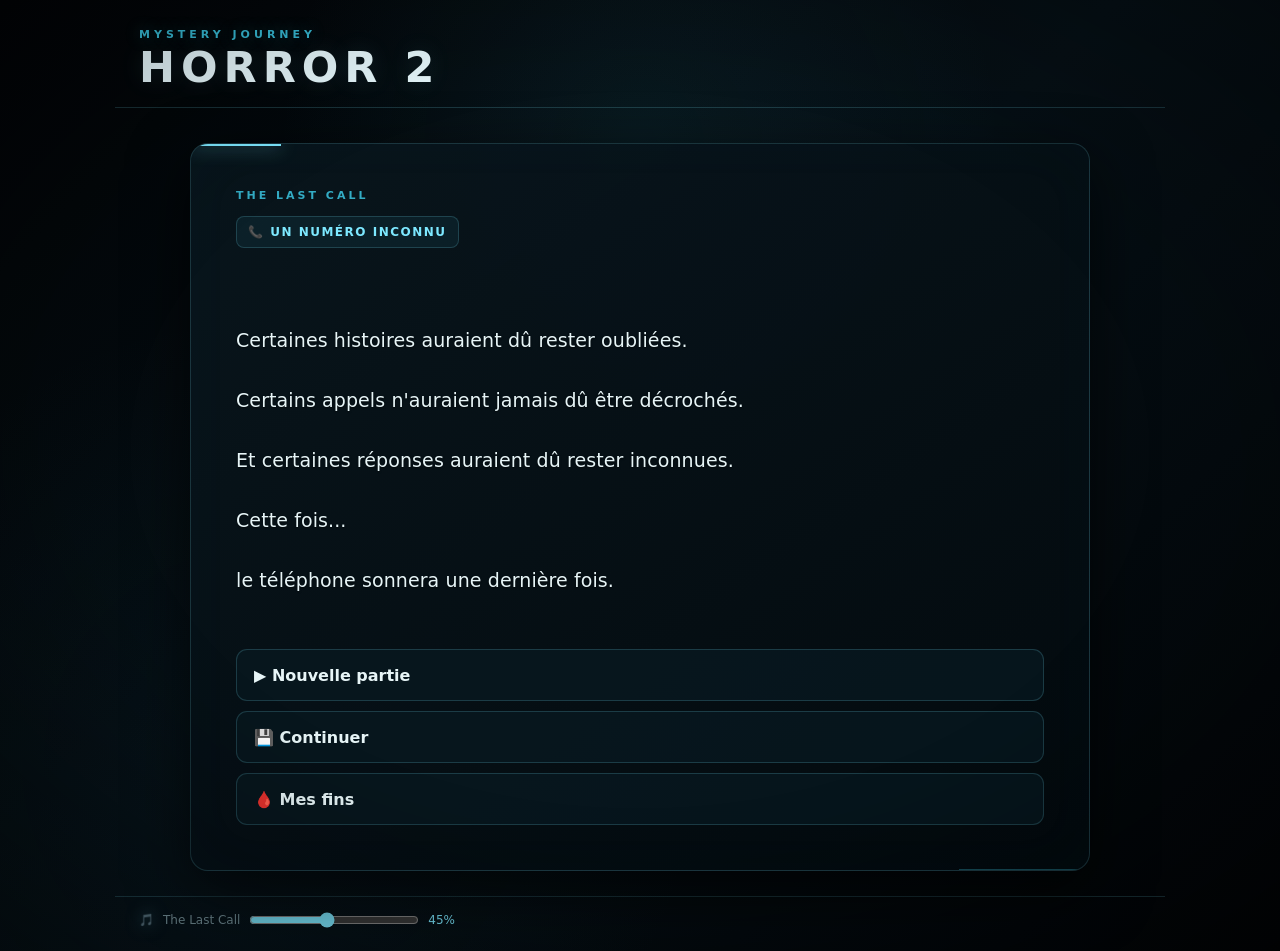
<file: index.html>
<!DOCTYPE html>
<html lang="fr">
<head>

<meta charset="UTF-8">

<meta
    name="viewport"
    content="width=device-width, initial-scale=1">

<meta
    name="theme-color"
    content="#050507">

<meta
    name="description"
    content="MYSTERY JOURNEY: HORROR 2 — THE LAST CALL">

<title>MYSTERY JOURNEY: HORROR 2</title>

<link
    rel="stylesheet"
    href="style.css">

</head>

<body>

<div id="game">

    <header class="game-header">

        <div>

            <small>
                MYSTERY JOURNEY
            </small>

            <h1>
                HORROR 2
            </h1>

        </div>

    </header>


    <main>

        <section class="story-box">

            <div class="story-time">
                THE LAST CALL
            </div>

            <div class="speaker">
                📞 UN NUMÉRO INCONNU
            </div>

            <div class="story-text">

                Certaines histoires auraient dû rester oubliées.

                Certains appels n'auraient jamais dû être décrochés.

                Et certaines réponses auraient dû rester inconnues.

                Cette fois...

                le téléphone sonnera une dernière fois.

            </div>


            <div class="choices">

                <button
                    class="choice"
                    id="newGameBtn"
                    type="button">

                    ▶ Nouvelle partie

                </button>


                <button
                    class="choice"
                    id="continueBtn"
                    type="button">

                    💾 Continuer

                </button>


                <button
                    class="choice"
                    id="endingsBtn"
                    type="button">

                    🩸 Mes fins

                </button>

            </div>

        </section>

    </main>


    <footer>

        <div class="music">

            <span>🎵</span>

            <span>
                The Last Call
            </span>

            <input
                id="volume"
                type="range"
                min="0"
                max="100"
                value="45"
                aria-label="Volume de la musique">

            <span id="volumeValue">
                45%
            </span>

        </div>

    </footer>

</div>



<!-- =====================================================
     MES FINS
===================================================== -->

<div
    id="endingsScreen"
    class="hidden"
    aria-hidden="true">

    <div class="endings-card">

        <button
            id="closeEndings"
            class="close-btn"
            type="button"
            aria-label="Fermer">

            ✕

        </button>


        <div class="endings-header">

            <small>
                MYSTERY JOURNEY: HORROR 2
            </small>

            <h2>
                MES FINS
            </h2>

            <p id="endingProgress">
                0/15
            </p>

        </div>


        <div id="endingsList"></div>

    </div>

</div>



<!-- =====================================================
     MUSIQUE
===================================================== -->

<audio
    id="music"
    loop
    preload="auto">

    <source
        src="The Last Call.mp3"
        type="audio/mpeg">

</audio>



<script>

"use strict";


/* =====================================================
   CLÉS DE SAUVEGARDE
   DOIVENT ÊTRE IDENTIQUES À save.js
===================================================== */

const SAVE_KEY =
    "mystery_journey_horror_2_save_v1";

const ENDINGS_KEY =
    "mystery_journey_horror_2_endings_v1";

const VOLUME_KEY =
    "mystery_journey_horror_2_volume";



/* =====================================================
   ÉLÉMENTS
===================================================== */

const music =
    document.getElementById("music");

const volume =
    document.getElementById("volume");

const volumeValue =
    document.getElementById("volumeValue");

const newGameBtn =
    document.getElementById("newGameBtn");

const continueBtn =
    document.getElementById("continueBtn");

const endingsBtn =
    document.getElementById("endingsBtn");

const endingsScreen =
    document.getElementById("endingsScreen");

const endingsList =
    document.getElementById("endingsList");

const endingProgress =
    document.getElementById("endingProgress");

const closeEndings =
    document.getElementById("closeEndings");



/* =====================================================
   LES 15 FINS OFFICIELLES
===================================================== */

const ENDINGS = [

    {
        id:"last_call",
        icon:"📞",
        name:"LE DERNIER APPEL",
        text:"Tu réponds au dernier téléphone et découvres enfin l'origine du phénomène."
    },

    {
        id:"answer",
        icon:"☎️",
        name:"DÉCROCHE",
        text:"Tu fais confiance à la voix au bout du fil. Mais elle ne t'a pas tout dit."
    },

    {
        id:"silence",
        icon:"🔇",
        name:"SILENCE",
        text:"Tu détruis les téléphones et fais taire les appels. Mais ton propre téléphone sonne encore."
    },

    {
        id:"hotel",
        icon:"🏨",
        name:"L'HÔTEL",
        text:"Tu restes dans le Last Call Hotel. Peu à peu, les portes disparaissent autour de toi."
    },

    {
        id:"new_cycle",
        icon:"🔄",
        name:"LE NOUVEAU CYCLE",
        text:"Tu crois avoir détruit le phénomène avant de découvrir qu'il recommence déjà."
    },

    {
        id:"other",
        icon:"👁️",
        name:"L'AUTRE",
        text:"Une autre version de toi prend ta place dans le monde réel."
    },

    {
        id:"mirror",
        icon:"🪞",
        name:"LE REFLET",
        text:"Tu détruis le miroir, mais ton reflet continue de bouger."
    },

    {
        id:"offline",
        icon:"🚗",
        name:"HORS RÉSEAU",
        text:"Tu quittes la ville. Tout semble terminé jusqu'à ce qu'un appel provenant de Blackwood apparaisse."
    },

    {
        id:"cassette",
        icon:"📼",
        name:"LA CASSETTE",
        text:"Tu découvres la vérité sur Blackwood et comprends que son histoire est beaucoup plus ancienne."
    },

    {
        id:"after_blackwood",
        icon:"🌑",
        name:"APRÈS BLACKWOOD",
        text:"Tu comprends que Blackwood n'était qu'un des nombreux endroits liés au phénomène."
    },

    {
        id:"last_survivor",
        icon:"🕯️",
        name:"LE DERNIER SURVIVANT",
        text:"Tu retrouves une personne disparue depuis des années, mais elle semble te connaître."
    },

    {
        id:"room17",
        icon:"🚪",
        name:"LA CHAMBRE 17",
        text:"Tu entres dans la chambre 17 et découvres une photographie qui n'aurait jamais dû exister."
    },

    {
        id:"tomorrow",
        icon:"⏳",
        name:"DEMAIN",
        text:"Tu découvres que certaines vidéos ont été enregistrées par toi-même."
    },

    {
        id:"nobody",
        icon:"🌘",
        name:"PERSONNE NE RÉPOND",
        text:"Tu détruis ton téléphone et rentres chez toi. Puis quelqu'un frappe à ta porte."
    },

    {
        id:"truth",
        icon:"🩸",
        name:"LA VÉRITÉ",
        text:"Tu comprends enfin ce que le phénomène cherche réellement : quelqu'un pour prendre ta place."
    }

];



/* =====================================================
   RÉCUPÉRER LES FINS DÉBLOQUÉES
===================================================== */

function getDiscoveredEndings(){

    try{

        const raw =
            localStorage.getItem(
                ENDINGS_KEY
            );

        if(!raw){

            return [];

        }


        const data =
            JSON.parse(raw);


        if(!Array.isArray(data)){

            return [];

        }


        const validIds =
            new Set(
                ENDINGS.map(
                    ending => ending.id
                )
            );


        return [
            ...new Set(
                data.filter(
                    id =>
                        validIds.has(id)
                )
            )
        ];

    }catch(error){

        console.error(
            "Erreur lecture des fins :",
            error
        );

        return [];

    }

}



/* =====================================================
   AFFICHER MES FINS
===================================================== */

function renderEndings(){

    const discovered =
        getDiscoveredEndings();


    endingsList.innerHTML =
        "";


    endingProgress.textContent =
        discovered.length +
        "/15";


    ENDINGS.forEach(
        (ending,index) => {

            const unlocked =
                discovered.includes(
                    ending.id
                );


            const card =
                document.createElement(
                    "div"
                );


            card.className =
                "ending-entry " +
                (
                    unlocked
                    ? "unlocked"
                    : "locked"
                );


            if(unlocked){

                card.innerHTML = `

                    <div class="ending-number">
                        FIN ${index + 1}
                    </div>

                    <div class="ending-icon">
                        ${ending.icon}
                    </div>

                    <div class="ending-info">

                        <h3>
                            ${ending.name}
                        </h3>

                        <p>
                            ${ending.text}
                        </p>

                    </div>

                `;

            }else{

                card.innerHTML = `

                    <div class="ending-number">
                        FIN ${index + 1}
                    </div>

                    <div class="ending-icon">
                        🔒
                    </div>

                    <div class="ending-info">

                        <h3>
                            FIN NON DÉBLOQUÉE
                        </h3>

                        <p>
                            Cette fin n'a pas encore été découverte.
                        </p>

                    </div>

                `;

            }


            endingsList.appendChild(
                card
            );

        }
    );

}



/* =====================================================
   NOUVELLE PARTIE
   IMPORTANT :
   SEULE LA PARTIE EN COURS EST SUPPRIMÉE.

   LES 15 FINS RESTENT SAUVEGARDÉES.
===================================================== */

newGameBtn.addEventListener(
    "click",
    () => {

        localStorage.removeItem(
            SAVE_KEY
        );


        window.location.href =
            "game.html?new=1";

    }
);



/* =====================================================
   CONTINUER
===================================================== */

continueBtn.addEventListener(
    "click",
    () => {

        const save =
            localStorage.getItem(
                SAVE_KEY
            );


        if(save){

            window.location.href =
                "game.html?continue=1";

        }else{

            window.location.href =
                "game.html?new=1";

        }

    }
);



/* =====================================================
   OUVRIR MES FINS
===================================================== */

endingsBtn.addEventListener(
    "click",
    () => {

        renderEndings();


        endingsScreen.classList.remove(
            "hidden"
        );


        endingsScreen.setAttribute(
            "aria-hidden",
            "false"
        );

    }
);



/* =====================================================
   FERMER MES FINS
===================================================== */

function closeEndingsScreen(){

    endingsScreen.classList.add(
        "hidden"
    );


    endingsScreen.setAttribute(
        "aria-hidden",
        "true"
    );

}


closeEndings.addEventListener(
    "click",
    closeEndingsScreen
);



/* =====================================================
   CLIQUER EN DEHORS
===================================================== */

endingsScreen.addEventListener(
    "click",
    event => {

        if(
            event.target ===
            endingsScreen
        ){

            closeEndingsScreen();

        }

    }
);



/* =====================================================
   TOUCHE ESCAPE
===================================================== */

document.addEventListener(
    "keydown",
    event => {

        if(
            event.key === "Escape" &&
            !endingsScreen.classList.contains(
                "hidden"
            )
        ){

            closeEndingsScreen();

        }

    }
);



/* =====================================================
   VOLUME
===================================================== */

function loadVolume(){

    let value;


    try{

        const saved =
            localStorage.getItem(
                VOLUME_KEY
            );


        value =
            saved === null
            ? 0.45
            : Number(saved);

    }catch(error){

        value =
            0.45;

    }


    if(
        !Number.isFinite(value)
    ){

        value =
            0.45;

    }


    value =
        Math.max(
            0,
            Math.min(
                1,
                value
            )
        );


    music.volume =
        value;


    volume.value =
        Math.round(
            value * 100
        );


    volumeValue.textContent =
        Math.round(
            value * 100
        ) +
        "%";

}



function setVolume(){

    let value =
        Number(
            volume.value
        ) / 100;


    if(
        !Number.isFinite(value)
    ){

        value =
            0.45;

    }


    value =
        Math.max(
            0,
            Math.min(
                1,
                value
            )
        );


    music.volume =
        value;


    volumeValue.textContent =
        Math.round(
            value * 100
        ) +
        "%";


    localStorage.setItem(
        VOLUME_KEY,
        String(value)
    );

}



volume.addEventListener(
    "input",
    setVolume
);


loadVolume();



/* =====================================================
   MUSIQUE
   Le navigateur peut bloquer
   l'autoplay.

   Le premier clic lance donc
   automatiquement la musique.
===================================================== */

function startMusic(){

    if(!music){

        return;

    }


    music.play().catch(
        () => {}
    );

}


document.addEventListener(
    "click",
    startMusic,
    {
        once:true
    }
);



/* =====================================================
   INITIALISATION
===================================================== */

renderEndings();

</script>

</body>
</html>
</file>
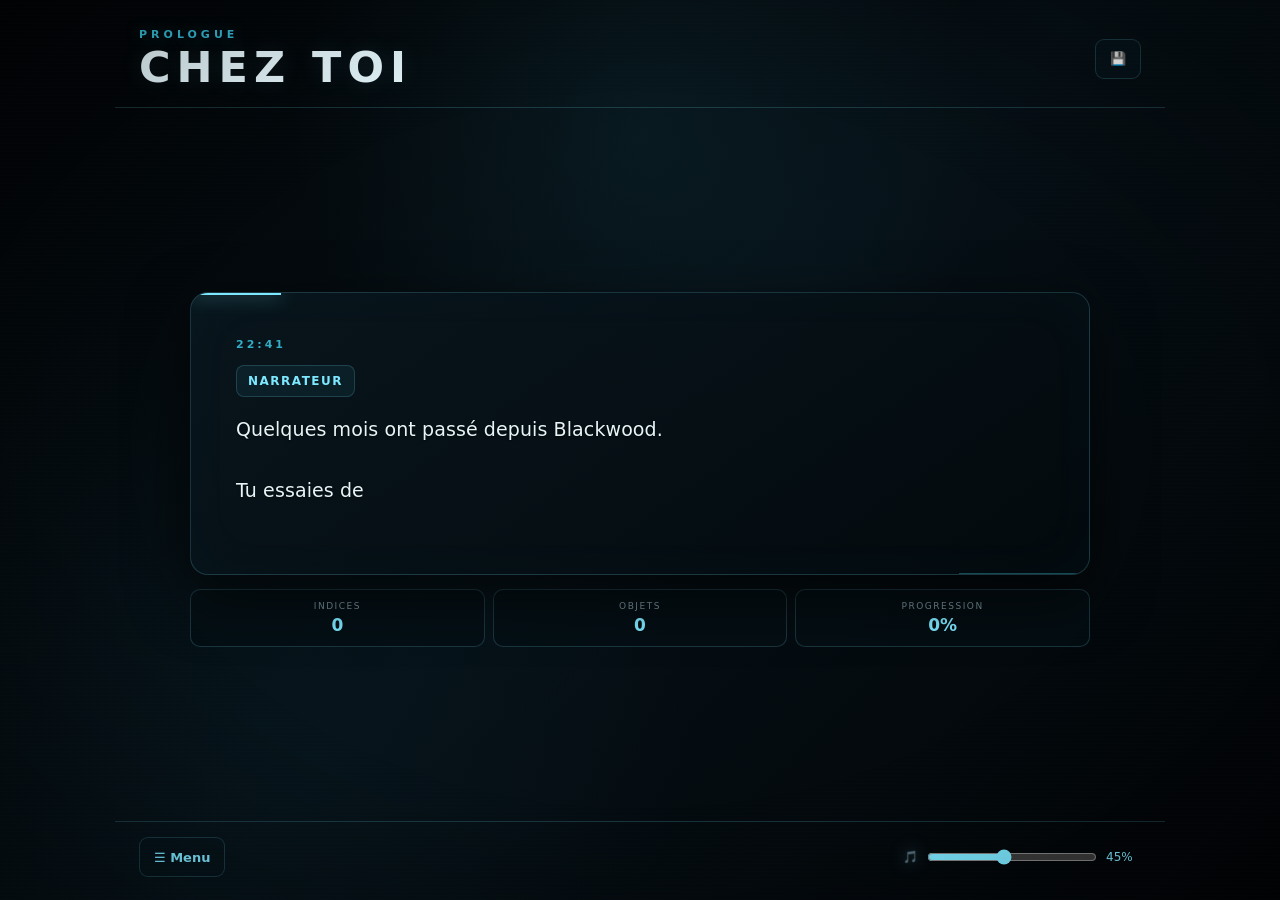
<file: game.html>
<!DOCTYPE html><html lang="fr">
<head>
<meta charset="UTF-8">
<meta name="viewport" content="width=device-width,initial-scale=1">
<meta name="theme-color" content="#050505">
<title>Mystery Journey: Horror 2</title>
<link rel="stylesheet" href="style.css">
</head>

<body>
<div id="game">
<header class="game-header">
<div>
<small id="chapter">PROLOGUE</small>
<h1 id="location">THE LAST CALL HOTEL</h1>
</div>
<button id="saveBtn" class="small-btn">💾</button>
</header>

<main>
<section id="storyBox" class="story-box">
<div id="time" class="story-time"></div>
<div id="speaker" class="speaker"></div>
<div id="storyText" class="story-text"></div>
<div id="choices" class="choices"></div>
</section>

<section class="status">
<div>
<span>Indices</span>
<b id="clueCount">0</b>
</div>
<div>
<span>Objets</span>
<b id="itemCount">0</b>
</div>
<div>
<span>Progression</span>
<b id="progress">0%</b>
</div>
</section>
</main>

<footer>
<button id="menuBtn" class="small-btn">☰ Menu</button>

<div class="music">
<span>🎵</span>
<input
id="volume"
type="range"
min="0"
max="100"
value="45"
aria-label="Volume">
<span id="volumeValue">45%</span>
</div>
</footer>
</div>

<!-- ÉCRAN DE FIN -->
<div id="ending" class="ending hidden">
<div class="ending-card">
<div id="endingIcon"></div>
<h2 id="endingTitle"></h2>
<p id="endingText"></p>

<div class="ending-actions">
<button id="restartBtn">Nouvelle partie</button>
<button id="againBtn">Rejouer</button>
<button id="endingMenuBtn">Menu</button>
</div>
</div>
</div>

<!-- NOTIFICATION -->
<div id="toast"></div>

<!-- MUSIQUE -->
<audio id="music" loop preload="auto">
<source src="The Last Call.mp3" type="audio/mpeg">
</audio>

<!-- SYSTÈME DU JEU -->
<script src="save.js"></script>
<script src="prologue.js"></script>
<script src="chapter1.js"></script>
<script src="chapter2.js"></script>
<script src="chapter3.js"></script>
<script src="chapter4.js"></script>
<script src="chapter5.js"></script>
<script src="game.js"></script>

</body>
</html>
</file>
<file: style.css>
/* =========================================================
   MYSTERY JOURNEY: HORROR 2
   THE LAST CALL
   STYLE PRINCIPAL — PC + MOBILE
========================================================= */

*{
    box-sizing:border-box;
    margin:0;
    padding:0;
}

:root{
    --bg:#030609;
    --bg2:#071117;
    --panel:rgba(8,18,24,.94);
    --panel2:rgba(10,25,32,.97);

    --cyan:#7de8ff;
    --cyan2:#38bdd8;
    --cyan-dark:#123640;

    --text:#e7f5f7;
    --muted:#78949c;

    --border:rgba(125,232,255,.18);
    --border2:rgba(125,232,255,.38);

    --shadow:0 20px 60px rgba(0,0,0,.65);

    --radius:18px;
}


/* =========================================================
   BASE
========================================================= */

html{
    min-height:100%;
    background:var(--bg);
}

body{
    min-height:100vh;

    color:var(--text);

    font-family:
        Inter,
        system-ui,
        -apple-system,
        BlinkMacSystemFont,
        "Segoe UI",
        sans-serif;

    background:
        radial-gradient(
            circle at 50% 15%,
            rgba(35,120,140,.12),
            transparent 35%
        ),
        radial-gradient(
            circle at 20% 80%,
            rgba(20,90,110,.08),
            transparent 35%
        ),
        linear-gradient(
            135deg,
            #020406 0%,
            #061016 50%,
            #020406 100%
        );

    overflow-x:hidden;
}


/* =========================================================
   EFFET SIGNAL
========================================================= */

body::before{
    content:"";

    position:fixed;
    inset:0;

    pointer-events:none;

    background:
        repeating-linear-gradient(
            0deg,
            rgba(255,255,255,.012) 0,
            rgba(255,255,255,.012) 1px,
            transparent 1px,
            transparent 4px
        );

    opacity:.28;

    z-index:999;
}

body::after{
    content:"";

    position:fixed;
    inset:-20%;

    pointer-events:none;

    background:
        radial-gradient(
            ellipse at center,
            transparent 40%,
            rgba(0,0,0,.58) 100%
        );

    z-index:998;
}


/* =========================================================
   CONTENEUR JEU
========================================================= */

#game{
    width:100%;
    min-height:100vh;

    display:flex;
    flex-direction:column;

    position:relative;
    z-index:2;
}


/* =========================================================
   HEADER
========================================================= */

.game-header{
    width:100%;
    max-width:1050px;

    margin:0 auto;

    padding:28px 24px 18px;

    display:flex;
    align-items:center;
    justify-content:space-between;

    border-bottom:1px solid var(--border);
}

.game-header small{
    display:block;

    margin-bottom:5px;

    color:var(--cyan2);

    font-size:11px;
    font-weight:800;

    letter-spacing:4px;

    text-shadow:
        0 0 15px rgba(56,189,216,.35);
}

.game-header h1{
    color:#e9fbff;

    font-size:clamp(25px,5vw,43px);

    line-height:1;

    letter-spacing:6px;

    font-weight:900;

    text-shadow:
        0 0 25px rgba(125,232,255,.12);
}


/* =========================================================
   MAIN
========================================================= */

main{
    width:100%;
    max-width:1050px;

    margin:0 auto;

    padding:35px 24px 25px;

    flex:1;

    display:flex;
    flex-direction:column;
    justify-content:center;
}


/* =========================================================
   STORY BOX
========================================================= */

.story-box{
    position:relative;

    width:100%;
    max-width:900px;

    margin:0 auto;

    padding:clamp(24px,5vw,45px);

    background:
        linear-gradient(
            145deg,
            rgba(9,22,29,.96),
            rgba(3,10,14,.97)
        );

    border:1px solid var(--border);

    border-radius:var(--radius);

    box-shadow:
        var(--shadow),
        inset 0 0 60px rgba(56,189,216,.025);

    overflow:hidden;

    animation:
        boxAppear .5s ease both;
}

.story-box::before{
    content:"";

    position:absolute;

    top:0;
    left:0;

    width:90px;
    height:2px;

    background:var(--cyan);

    box-shadow:
        0 0 18px var(--cyan);
}

.story-box::after{
    content:"";

    position:absolute;

    right:0;
    bottom:0;

    width:130px;
    height:1px;

    background:var(--cyan2);

    opacity:.35;
}


/* =========================================================
   CHAPITRE / TEMPS
========================================================= */

.story-time{
    margin-bottom:14px;

    color:var(--cyan2);

    font-size:11px;

    font-weight:800;

    letter-spacing:3px;

    text-transform:uppercase;

    opacity:.9;
}


/* =========================================================
   SPEAKER
========================================================= */

.speaker{
    display:inline-flex;

    align-items:center;

    min-height:32px;

    padding:6px 11px;

    margin-bottom:17px;

    color:var(--cyan);

    background:
        rgba(56,189,216,.07);

    border:
        1px solid
        rgba(125,232,255,.18);

    border-radius:8px;

    font-size:12px;

    font-weight:800;

    letter-spacing:1.5px;
}


/* =========================================================
   TEXTE DE L'HISTOIRE
   IMPORTANT :
   ESPACEMENT COMPACT COMME LE PREMIER JEU
========================================================= */

.story-text{
    min-height:0;

    color:var(--text);

    font-size:
        clamp(
            16px,
            2vw,
            19px
        );

    /*
       1.58 au lieu de 1.95 :
       les lignes sont beaucoup plus rapprochées.
    */
    line-height:1.58;

    /*
       Les retours à la ligne sont conservés,
       mais les espaces inutiles sont supprimés
       par game.js avant affichage.
    */
    white-space:pre-line;

    letter-spacing:.1px;

    text-shadow:
        0 1px 2px rgba(0,0,0,.5);
}


/* =========================================================
   CHOIX
========================================================= */

.choices{
    display:flex;

    flex-direction:column;

    gap:10px;

    margin-top:24px;
}

.choice{
    width:100%;

    min-height:52px;

    padding:13px 17px;

    color:var(--text);

    background:
        rgba(8,25,32,.78);

    border:
        1px solid var(--border);

    border-radius:11px;

    font:inherit;

    font-weight:700;

    text-align:left;

    cursor:pointer;

    transition:
        transform .16s ease,
        background .16s ease,
        border-color .16s ease,
        box-shadow .16s ease;

    -webkit-tap-highlight-color:transparent;
}

.choice:hover{
    transform:translateX(4px);

    background:
        rgba(18,53,64,.8);

    border-color:
        var(--border2);

    box-shadow:
        0 0 25px rgba(56,189,216,.08);
}

.choice:active{
    transform:translateX(1px) scale(.99);
}

.choice:focus-visible{
    outline:2px solid var(--cyan);
    outline-offset:3px;
}


/* =========================================================
   STATUS
========================================================= */

.status{
    width:100%;
    max-width:900px;

    margin:14px auto 0;

    display:grid;

    grid-template-columns:
        repeat(3,1fr);

    gap:8px;
}

.status > div{
    padding:11px;

    background:
        rgba(5,15,20,.75);

    border:
        1px solid var(--border);

    border-radius:10px;

    text-align:center;
}

.status span{
    display:block;

    margin-bottom:4px;

    color:var(--muted);

    font-size:9px;

    text-transform:uppercase;

    letter-spacing:1.5px;
}

.status b{
    color:var(--cyan);

    font-size:17px;
}


/* =========================================================
   FOOTER
========================================================= */

footer{
    width:100%;
    max-width:1050px;

    margin:0 auto;

    padding:15px 24px 23px;

    display:flex;

    align-items:center;
    justify-content:space-between;

    gap:15px;

    border-top:1px solid var(--border);
}


/* =========================================================
   MUSIQUE
========================================================= */

.music{
    display:flex;

    align-items:center;

    gap:9px;

    color:var(--muted);

    font-size:12px;
}

.music span:first-child{
    color:var(--cyan);

    filter:
        drop-shadow(
            0 0 8px
            rgba(125,232,255,.5)
        );
}

.music input{
    width:clamp(90px,20vw,170px);

    accent-color:var(--cyan);

    cursor:pointer;
}

#volumeValue{
    min-width:35px;

    color:var(--cyan);
}


/* =========================================================
   BOUTONS SECONDAIRES
========================================================= */

.small-btn,
#saveBtn,
#menuBtn{
    min-height:40px;

    padding:8px 14px;

    color:var(--cyan);

    background:
        rgba(7,21,27,.9);

    border:
        1px solid var(--border);

    border-radius:9px;

    font:inherit;

    font-size:13px;
    font-weight:800;

    cursor:pointer;

    transition:.18s ease;
}

.small-btn:hover,
#saveBtn:hover,
#menuBtn:hover{
    background:
        rgba(21,53,63,.9);

    border-color:
        var(--border2);

    box-shadow:
        0 0 18px rgba(56,189,216,.1);
}


/* =========================================================
   MES FINS
========================================================= */

#endingsScreen{
    position:fixed;

    inset:0;

    z-index:1000;

    padding:20px;

    overflow-y:auto;

    background:
        rgba(1,5,8,.94);

    backdrop-filter:
        blur(14px);

    -webkit-backdrop-filter:
        blur(14px);

    display:flex;

    align-items:flex-start;
    justify-content:center;
}

#endingsScreen.hidden{
    display:none;
}

.endings-card{
    position:relative;

    width:100%;
    max-width:850px;

    margin:20px auto;

    padding:30px;

    background:
        linear-gradient(
            145deg,
            #08171e,
            #03090d
        );

    border:
        1px solid var(--border2);

    border-radius:18px;

    box-shadow:
        0 30px 100px
        rgba(0,0,0,.8);
}

.endings-header{
    padding-right:45px;

    margin-bottom:22px;
}

.endings-header small{
    color:var(--cyan2);

    font-size:10px;

    letter-spacing:3px;
}

.endings-header h2{
    margin-top:7px;

    color:#ecfbff;

    font-size:29px;

    letter-spacing:5px;
}

.endings-header p{
    margin-top:7px;

    color:var(--cyan);

    font-size:14px;

    font-weight:800;

    letter-spacing:1px;
}


/* =========================================================
   FERMER
========================================================= */

.close-btn{
    position:absolute;

    top:16px;
    right:16px;

    width:40px;
    height:40px;

    color:var(--muted);

    background:
        rgba(255,255,255,.03);

    border:
        1px solid var(--border);

    border-radius:10px;

    font-size:16px;

    cursor:pointer;

    transition:.18s ease;
}

.close-btn:hover{
    color:var(--cyan);

    border-color:
        var(--border2);
}


/* =========================================================
   LISTE DES FINS
========================================================= */

#endingsList{
    display:flex;

    flex-direction:column;

    gap:9px;
}

.ending-entry{
    display:grid;

    grid-template-columns:
        60px
        50px
        1fr;

    align-items:center;

    gap:14px;

    min-height:78px;

    padding:13px;

    border-radius:12px;

    border:
        1px solid var(--border);

    background:
        rgba(5,15,20,.7);

    transition:.18s ease;
}

.ending-entry.unlocked:hover{
    transform:translateX(4px);

    border-color:
        var(--border2);

    background:
        rgba(10,29,37,.85);
}

.ending-entry.locked{
    opacity:.58;
}

.ending-number{
    color:var(--muted);

    font-size:9px;

    font-weight:800;

    letter-spacing:1px;
}

.ending-icon{
    width:43px;
    height:43px;

    display:flex;

    align-items:center;
    justify-content:center;

    border-radius:10px;

    background:
        rgba(56,189,216,.07);

    border:
        1px solid var(--border);

    color:var(--cyan);

    font-size:20px;
}

.ending-info h3{
    color:var(--text);

    font-size:13px;

    letter-spacing:1px;

    margin-bottom:4px;
}

.ending-info p{
    color:var(--muted);

    font-size:11px;

    line-height:1.45;
}


/* =========================================================
   ÉCRAN DE FIN
========================================================= */

.ending{
    position:fixed;

    inset:0;

    z-index:1100;

    display:flex;

    align-items:center;
    justify-content:center;

    padding:20px;

    background:
        radial-gradient(
            circle at center,
            rgba(15,60,72,.22),
            rgba(1,4,6,.97) 65%
        );

    backdrop-filter:
        blur(12px);
}

.ending.hidden{
    display:none;
}

.ending-card{
    width:100%;
    max-width:650px;

    padding:40px 28px;

    text-align:center;

    background:
        linear-gradient(
            145deg,
            #091a21,
            #03090d
        );

    border:
        1px solid var(--border2);

    border-radius:18px;

    box-shadow:
        0 30px 100px
        rgba(0,0,0,.85);

    animation:
        endingAppear .5s ease both;
}

#endingIcon{
    font-size:46px;

    margin-bottom:13px;

    filter:
        drop-shadow(
            0 0 18px
            rgba(125,232,255,.25)
        );
}

#endingTitle{
    color:#ecfbff;

    font-size:
        clamp(24px,5vw,38px);

    letter-spacing:3px;

    margin-bottom:13px;
}

#endingText{
    color:#a8c4ca;

    line-height:1.65;

    font-size:15px;

    white-space:pre-line;
}

.ending-actions{
    display:flex;

    gap:10px;

    margin-top:26px;
}

.ending-actions button{
    flex:1;

    min-height:48px;

    padding:11px;

    color:var(--text);

    background:
        rgba(8,28,35,.9);

    border:
        1px solid var(--border);

    border-radius:10px;

    font:inherit;

    font-weight:800;

    cursor:pointer;

    transition:.18s ease;
}

.ending-actions button:hover{
    border-color:
        var(--border2);

    background:
        rgba(18,53,64,.9);
}


/* =========================================================
   ANIMATIONS
========================================================= */

@keyframes boxAppear{

    from{
        opacity:0;
        transform:
            translateY(10px);
    }

    to{
        opacity:1;
        transform:
            translateY(0);
    }

}

@keyframes endingAppear{

    from{
        opacity:0;
        transform:
            scale(.97)
            translateY(8px);
    }

    to{
        opacity:1;
        transform:
            scale(1)
            translateY(0);
    }

}

@keyframes signalFlicker{

    0%,100%{
        opacity:1;
    }

    92%{
        opacity:1;
    }

    93%{
        opacity:.88;
    }

    94%{
        opacity:1;
    }

    97%{
        opacity:.93;
    }

}

body{
    animation:
        signalFlicker 9s infinite;
}


/* =========================================================
   MOBILE
========================================================= */

@media(max-width:700px){

    .game-header{
        padding:
            20px
            16px
            14px;
    }

    .game-header h1{
        font-size:26px;

        letter-spacing:4px;
    }

    main{
        padding:
            20px
            13px
            16px;
    }

    .story-box{
        padding:
            22px
            17px;

        border-radius:14px;
    }

    .story-time{
        margin-bottom:12px;
    }

    .speaker{
        margin-bottom:14px;
    }

    /*
       IMPORTANT :
       aucune hauteur artificielle.
       Le texte prend seulement la place
       dont il a réellement besoin.
    */

    .story-text{
        min-height:0;

        font-size:16px;

        line-height:1.58;
    }

    .choices{
        gap:9px;

        margin-top:20px;
    }

    .choice{
        min-height:50px;

        padding:
            12px
            14px;

        font-size:14px;
    }

    .status{
        gap:6px;

        margin-top:11px;
    }

    .status > div{
        padding:9px 5px;
    }

    .status span{
        font-size:8px;

        letter-spacing:1px;
    }

    .status b{
        font-size:15px;
    }

    footer{
        padding:
            12px
            13px
            17px;

        flex-direction:column;

        align-items:stretch;
    }

    .music{
        justify-content:center;

        flex-wrap:wrap;
    }

    .music input{
        width:120px;
    }

    .ending-actions{
        flex-direction:column;
    }

    #endingsScreen{
        padding:8px;
    }

    .endings-card{
        margin:8px auto;

        padding:
            23px
            13px;

        border-radius:14px;
    }

    .endings-header{
        padding-right:42px;

        margin-bottom:17px;
    }

    .endings-header h2{
        font-size:24px;

        letter-spacing:3px;
    }

    .ending-entry{
        grid-template-columns:
            45px
            40px
            1fr;

        gap:8px;

        min-height:70px;

        padding:9px;
    }

    .ending-number{
        font-size:8px;
    }

    .ending-icon{
        width:36px;
        height:36px;

        font-size:17px;
    }

    .ending-info h3{
        font-size:10px;
    }

    .ending-info p{
        font-size:9px;

        line-height:1.4;
    }

}


/* =========================================================
   TRÈS PETITS ÉCRANS
========================================================= */

@media(max-width:390px){

    .game-header h1{
        font-size:22px;

        letter-spacing:3px;
    }

    .story-box{
        padding:
            20px
            15px;
    }

    .story-text{
        font-size:15px;

        line-height:1.55;
    }

    .choice{
        font-size:13px;

        min-height:49px;
    }

    .status b{
        font-size:14px;
    }

    .ending-entry{
        grid-template-columns:
            40px
            36px
            1fr;
    }

}


/* =========================================================
   RÉDUCTION DES ANIMATIONS
========================================================= */

@media(prefers-reduced-motion:reduce){

    *,
    *::before,
    *::after{
        animation-duration:.01ms !important;
        animation-iteration-count:1 !important;

        scroll-behavior:auto !important;

        transition-duration:.01ms !important;
    }

    }
</file>
